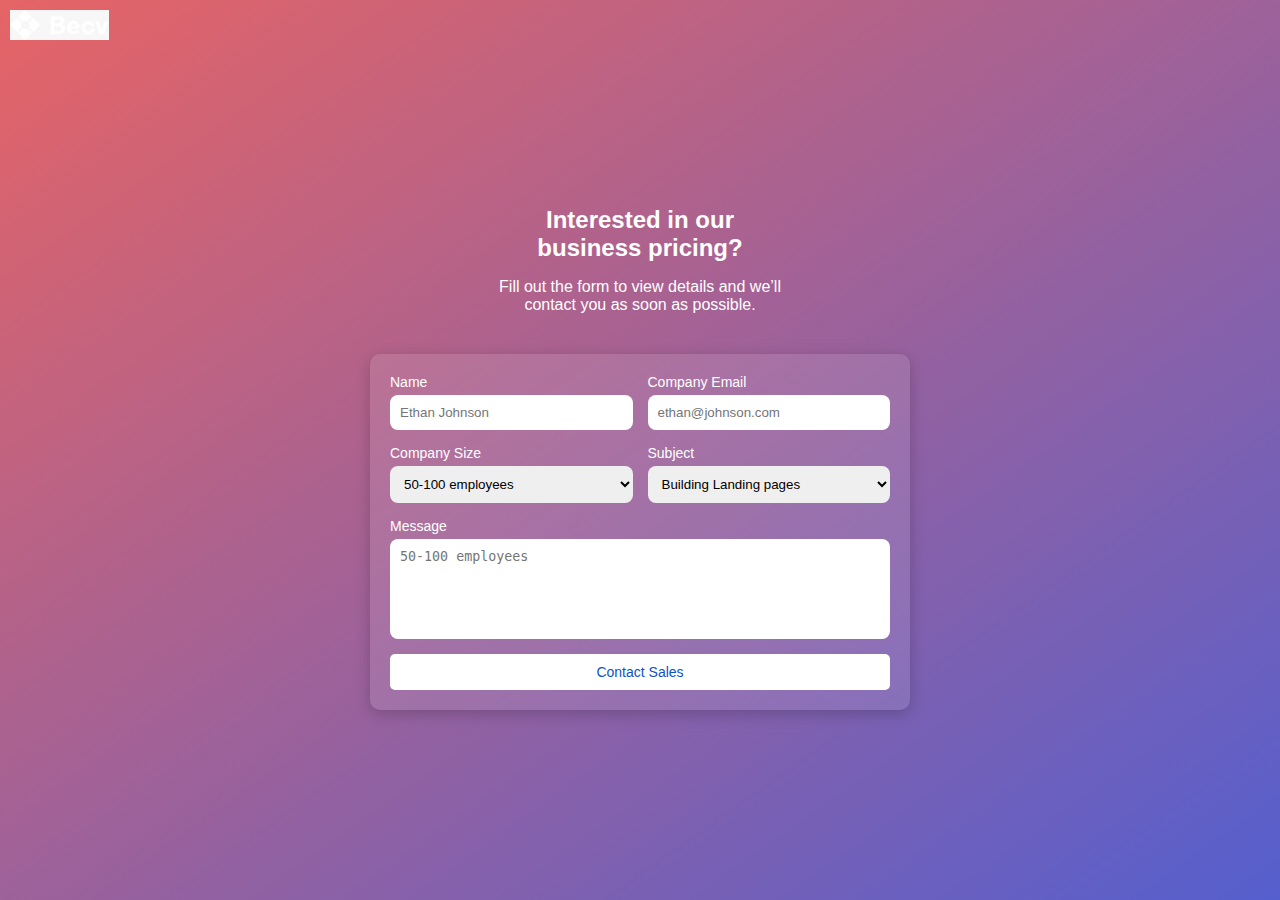
<file: ContactForm/index.html>
<!DOCTYPE html>
<html lang="en">
  <head>
    <meta charset="UTF-8" />
    <meta name="viewport" content="width=device-width, initial-scale=1.0" />
    <title>Business Pricing Form</title>
    <link rel="stylesheet" href="styles.css" />
  </head>
  <body>
    <div class="logo">
      <img src="logo.png" alt="Becv Logo" />
    </div>
    <header class="header">
      <h1>Interested in our business pricing?</h1>
      <p>
        Fill out the form to view details and we’ll contact you as soon as
        possible.
      </p>
    </header>
    <div class="container">
      <form class="form">
        <div class="form-row">
          <div class="form-group">
            <label for="name">Name</label>
            <input
              type="text"
              id="name"
              name="name"
              placeholder="Ethan Johnson"
            />
          </div>
          <div class="form-group">
            <label for="email">Company Email</label>
            <input
              type="email"
              id="email"
              name="email"
              placeholder="ethan@johnson.com"
            />
          </div>
        </div>
        <div class="form-row">
          <div class="form-group">
            <label for="company-size">Company Size</label>
            <select id="company-size" name="company-size">
              <option value="50-100 employees">50-100 employees</option>
              <option value="100-200 employees">100-200 employees</option>
              <option value="200+ employees">200+ employees</option>
            </select>
          </div>
          <div class="form-group">
            <label for="subject">Subject</label>
            <select id="subject" name="subject">
              <option value="building-landing-pages">
                Building Landing pages
              </option>
              <option value="custom-web-design">Custom Web Design</option>
              <option value="digital-marketing">Digital Marketing</option>
            </select>
          </div>
        </div>
        <div class="form-group">
          <label for="message">Message</label>
          <textarea
            id="message"
            name="message"
            placeholder="50-100 employees"
          ></textarea>
        </div>
        <button type="submit" class="submit-btn">Contact Sales</button>
      </form>
    </div>
  </body>
</html>
</file>
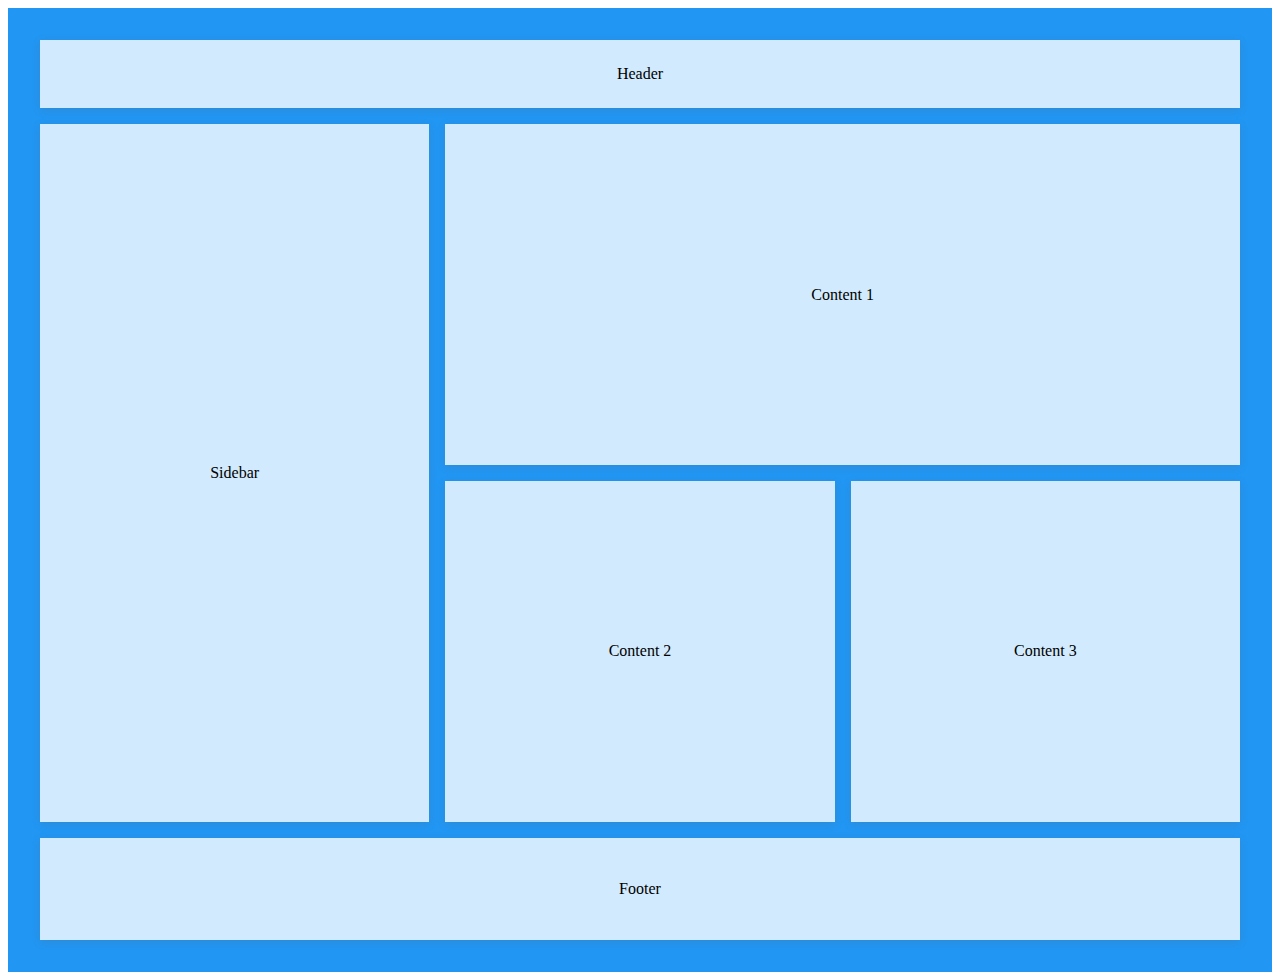
<file: grid.html>
<!DOCTYPE html>
<html>
  <head>
    <style>
      .item1 {
        grid-area: header;
      }
      .item2 {
        grid-area: sidebar;
      }
      .item3 {
        grid-area: content1;
      }
      .item4 {
        grid-area: content2;
      }
      .item5 {
        grid-area: content3;
      }
      .item6 {
        grid-area: footer;
      }

      .grid-container {
          display: grid;
          height: 100vh;
          grid-template-columns: repeat(3, 1fr);
          grid-template-rows: 0.2fr 1fr 1fr 0.3fr;
          grid-template-areas:
              "header header header"
              "sidebar content1 content1"
              "sidebar content2 content3"
              "footer footer footer";
          gap: 1rem;
          background-color: #2196f3;
          padding: 2rem;
      }

      .grid-container>div {
          box-shadow: rgba(99, 99, 99, 0.2) 0px 2px 8px 0px;
          display: grid;
          place-items: center;
          background-color: rgba(255, 255, 255, 0.8);
      }
    </style>
  </head>
  <body>
    <div class="grid-container">
      <div class="item1">Header</div>
      <div class="item2">Sidebar</div>
      <div class="item3">Content 1</div>
      <div class="item4">Content 2</div>
      <div class="item5">Content 3</div>
      <div class="item6">Footer</div>
    </div>
  </body>
</html>
</file>
<file: ContactForm/styles.css>
body {
  font-family: "Arial", sans-serif;
  background: linear-gradient(to bottom right, #e66465, #555fce);
  margin: 0;
  display: flex;
  flex-direction: column;
  justify-content: center;
  align-items: center;
  height: 100vh;
  color: #fff;
  font-size: 14px;
}

.container {
  background: rgba(255, 255, 255, 0.1);
  padding: 20px;
  border-radius: 10px;
  box-shadow: 0 4px 15px rgba(0, 0, 0, 0.2);
  max-width: 500px;
  width: 100%;
}

.header {
  margin-bottom: 20px;
  width: 100%;
  text-align: center;
  width: 18rem;
}

.logo {
  margin-bottom: 10px;
  position: absolute;
  top: 10px;
  left: 10px;
}

h1 {
  font-size: 24px;
  margin-bottom: 10px;
}

p {
  margin-bottom: 20px;
  font-size: 16px;
}

.form {
  display: flex;
  flex-direction: column;
  gap: 15px;
}

.form-row {
  display: flex;
  gap: 15px;
  justify-content: space-between;
}

.form-group {
  display: flex;
  flex-direction: column;
  flex: 1;
}

label {
  margin-bottom: 5px;
}

input, select, textarea {
  padding: 10px;
  border-radius: 8px;
  border: 0;
  outline: 0;
}

textarea {
  resize: none;
  height: 80px;
}

.submit-btn {
  padding: 10px;
  border: none;
  border-radius: 5px;
  background: #fff;
  color: #0e53c2;
  font-size: 14px;
  cursor: pointer;
}

.submit-btn:hover {
  background: #834;
  color: #fff;
}

@media (max-width: 600px) {
  .form-row {
    flex-direction: column;
  }
}
</file>
